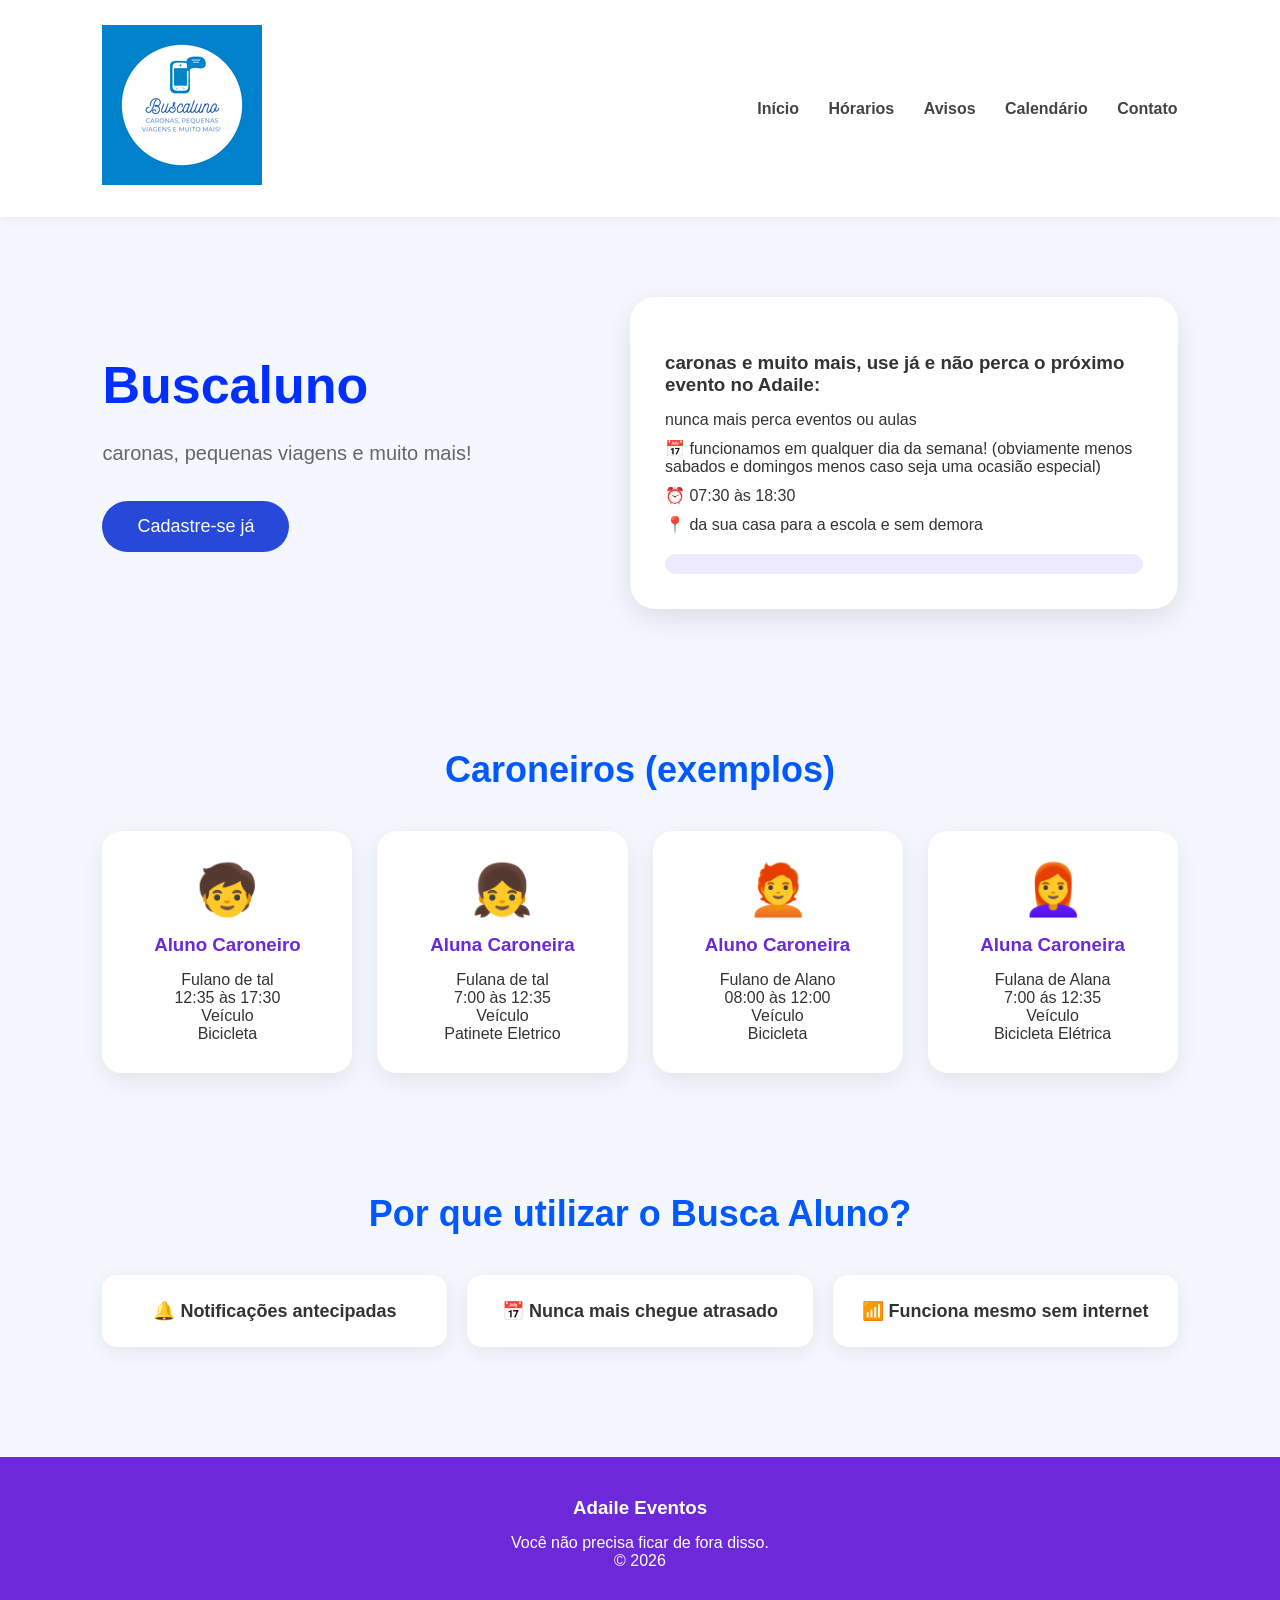
<file: index.html>
<!DOCTYPE html>
<html lang="pt-BR">
<head> 
    <meta charset="UTF-8">
    <meta name="viewport" content="width=device-width, initial-scale=1.0">
    <title>Busca AlunO</title>
    <link rel="stylesheet" href="style.css">
</head>
<body>

    <header>
        <div class="logo">
            <img src="Logo.png" alt="Descrição da imagem">
        </div>

        <nav>
            <a href="#">Início</a>
            <a href="#">Hórarios</a>
            <a href="#">Avisos</a>
            <a href="#">Calendário</a>
            <a href="#">Contato</a>
        </nav>
    </header>

    <section class="hero">

        <div class="hero-text">
            <h1>Buscaluno</h1>
            <p>
                caronas, pequenas viagens e muito mais!
            </p>

            <button>Cadastre-se já</button>
        </div>

        <div class="hero-card">
            <h2> </h2>

            <h3>caronas e muito mais, use já e não perca o próximo evento no Adaile:</h3>
            <p>nunca mais perca eventos ou aulas </p>
            <p>📅 funcionamos em qualquer dia da semana! (obviamente menos sabados e domingos menos caso seja uma ocasião especial)</p>
            <p>⏰ 07:30 às 18:30</p>
            <p>📍 da sua casa para a escola e sem demora</p>

            <span></span>
        </div>

    </section>

    <section class="eventos">

        <h2>Caroneiros (exemplos) </h2>

        <div class="cards">

            <div class="card">
                <div class="icone">🧒​</div>
                <h3>Aluno Caroneiro</h3>
                <p>Fulano de tal</p>
                <p>12:35 às 17:30</p>
                <p>Veículo</p>
                <p>Bicicleta</p>
            </div>

            <div class="card">
                <div class="icone">👧​</div>
                <h3>Aluna Caroneira</h3>
                <p>Fulana de tal</p>
                <p>7:00 às 12:35</p>
                <p>Veículo</p>
                <p>Patinete Eletrico</p>
            </div>

            <div class="card">
                <div class="icone">🧑‍🦰</div>
                <h3>Aluno Caroneira</h3>
                <p>Fulano de Alano</p>
                <p>08:00 às 12:00</p>
                <p>Veículo</p>
                <p>Bicicleta</p>
            </div>

            <div class="card">
                <div class="icone">👩‍🦰​</div>
                <h3>Aluna Caroneira</h3>
                <p>Fulana de Alana</p>
                <p>7:00 ás 12:35</p>
                <p>Veículo</p>
                <p>Bicicleta Elétrica</p>
            </div>

        </div>
    </section>

    <section class="vantagens">

        <h2>Por que utilizar o Busca Aluno?</h2>

        <div class="vantagens-grid">

            <div class="vantagem">
                🔔 Notificações antecipadas
            </div>

            <div class="vantagem">
                📅 Nunca mais chegue atrasado
            </div>

            <div class="vantagem">
                📶 Funciona mesmo sem internet
            </div>


        </div>
    </section>

    <footer>
        <h3>Adaile Eventos</h3>

        <p>
            Você não precisa ficar de fora disso.
        </p>

        <p>© 2026</p>
    </footer>

</body>
</html>
</file>
<file: style.css>
*{
    margin:0;
    padding:0;
    box-sizing:border-box;
    font-family:Arial, Helvetica, sans-serif;
}

body{
    background:#f5f7ff;
    color:#333;
}

header{
    display:flex;
    justify-content:space-between;
    align-items:center;
    padding:25px 8%;
    background:white;
    box-shadow:0 2px 10px rgba(82, 68, 133, 0.08);
    position:sticky;
    top:0;
}

.logo{
    font-size:28px;
    font-weight:bold;
    color:#2834d9;
}

nav a{
    text-decoration:none;
    color:#444;
    margin-left:25px;
    font-weight:600;
    transition:0.3s;
}

nav a:hover{
    color:#006eff;
}

.hero{
    display:flex;
    justify-content:space-between;
    align-items:center;
    padding:80px 8%;
    gap:50px;
    flex-wrap:wrap;
}

.hero-text{
    flex:1;
}

.hero-text h1{
    font-size:52px;
    color:#002fff;
    margin-bottom:20px;
}

.hero-text p{
    font-size:20px;
    color:#666;
    line-height:1.8;
    margin-bottom:30px;
}

button{
    padding:15px 35px;
    border:none;
    border-radius:30px;
    background:#2848d9;
    color:white;
    font-size:18px;
    cursor:pointer;
    transition:0.3s;
}

button:hover{
    transform:translateY(-4px);
    box-shadow:0 10px 25px rgba(109,40,217,0.3);
}

.hero-card{
    flex:1;
    background:white;
    padding:35px;
    border-radius:25px;
    box-shadow:0 10px 30px rgba(0,0,0,0.1);
}

.hero-card h2{
    color:#2866d9;
    margin-bottom:20px;
}

.hero-card h3{
    margin-bottom:15px;
}

.hero-card p{
    margin-bottom:10px;
}

.hero-card span{
    display:block;
    margin-top:20px;
    padding:10px;
    background:#ede9fe;
    border-radius:10px;
    color:#6d28d9;
    font-weight:bold;
}

.eventos{
    padding:60px 8%;
}

.eventos h2,
.vantagens h2{
    text-align:center;
    color:#0059ff;
    margin-bottom:40px;
    font-size:36px;
}

.cards{
    display:grid;
    grid-template-columns:repeat(auto-fit,minmax(250px,1fr));
    gap:25px;
}

.card{
    background:white;
    padding:30px;
    border-radius:20px;
    text-align:center;
    box-shadow:0 8px 25px rgba(0,0,0,0.08);
    transition:0.3s;
}

.card:hover{
    transform:translateY(-10px);
}

.icone{
    font-size:50px;
    margin-bottom:15px;
}

.card h3{
    color:#6d28d9;
    margin-bottom:15px;
}

.vantagens{
    padding:60px 8%;
}

.vantagens-grid{
    display:grid;
    grid-template-columns:repeat(auto-fit,minmax(250px,1fr));
    gap:20px;
}

.vantagem{
    background:white;
    padding:25px;
    border-radius:15px;
    text-align:center;
    box-shadow:0 5px 20px rgba(0,0,0,0.08);
    font-size:18px;
    font-weight:bold;
}

footer{
    background:#6d28d9;
    color:white;
    text-align:center;
    padding:40px;
    margin-top:50px;
}

footer h3{
    margin-bottom:15px;
}
</file>
